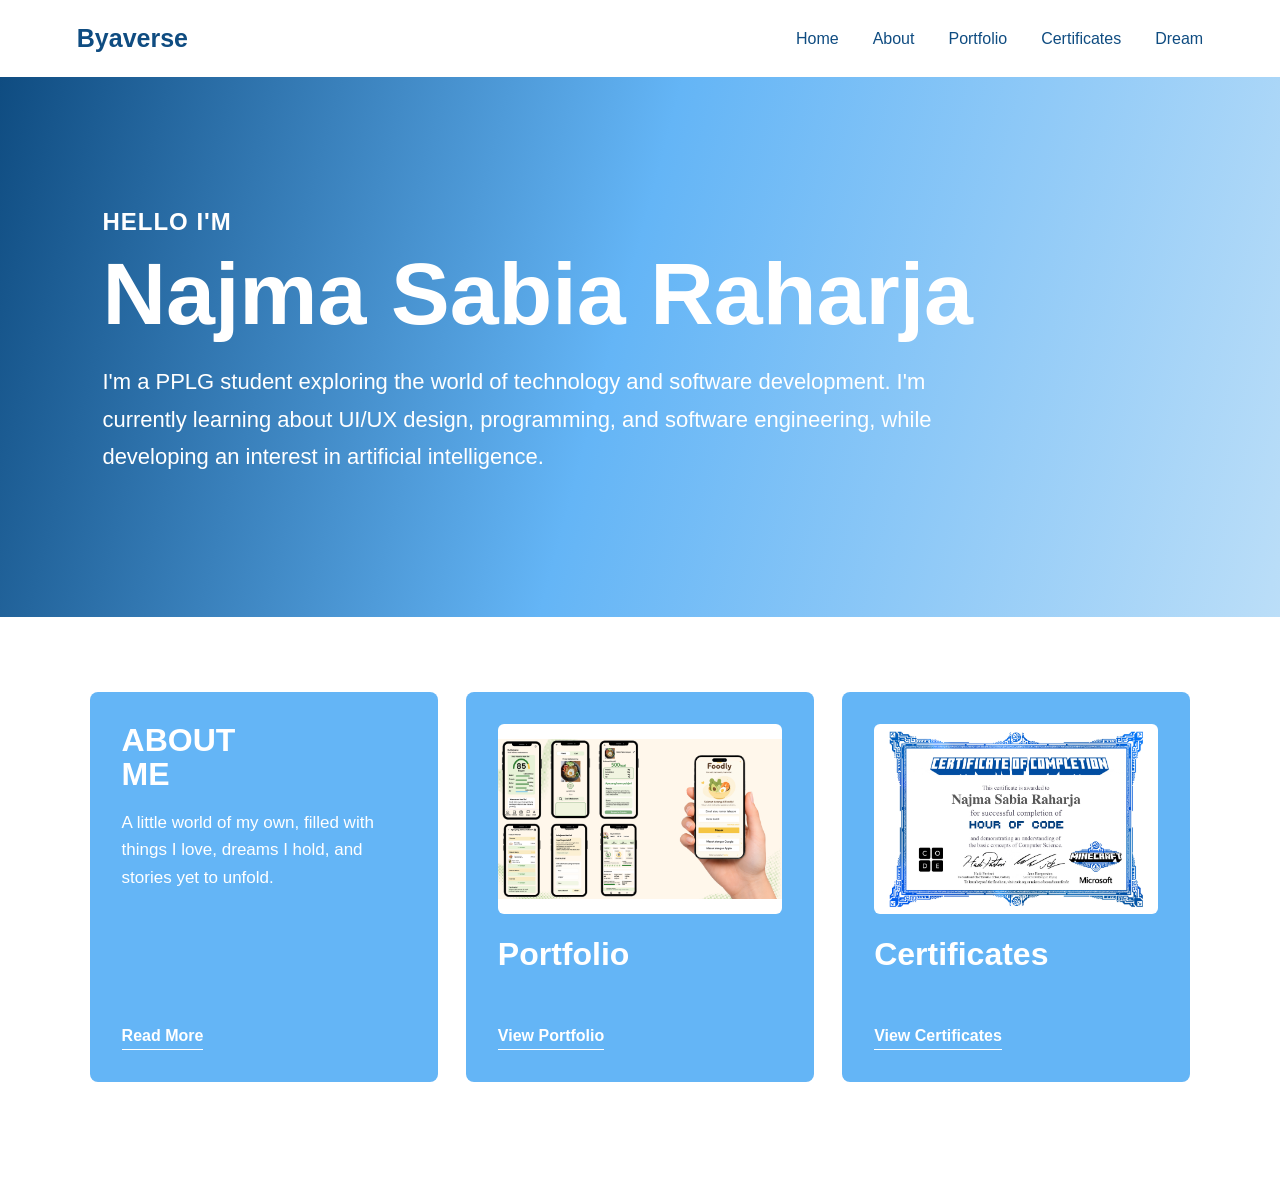
<file: index.html>
<!DOCTYPE html>
<html lang="en">
<head>
    <meta charset="UTF-8">
    <meta name="viewport" content="width=device-width, initial-scale=1.0">
    <title>Byaverse</title>
    <link rel="stylesheet" href="byaverse.css">
</head>
<body>
<nav>
      <a href="index.html">Byaverse</a>

      <div>
            <a href="index.html">Home</a>
            <a href="about.html">About</a>
            <a href="portfolio.html">Portfolio</a>
            <a href="certificates.html">Certificates</a>
            <a href="dream.html">Dream</a>
        </div>
</nav>

<section id="hero">

        <p>HELLO I'M</p>

        <h1>Najma Sabia Raharja</h1>

        <p>
            I'm a PPLG student exploring the world of technology and
            software development. I'm currently learning about UI/UX
            design, programming, and software engineering, while
            developing an interest in artificial intelligence.
        </p>

</section>

<main>
    <section id="about-preview">

            <h2>ABOUT<br>ME</h2>

            <p>
                A little world of my own, filled with things I love,
                dreams I hold, and stories yet to unfold.
            </p>

            <a href="about.html">Read More</a>

    </section>

    <section id="portfolio-preview">

            <img
                src="1790066400_Presentasi startup.png"
                alt="Foodly application project"
            >

            <h2>Portfolio</h2>

            <a href="portfolio.html">View Portfolio</a>

    </section>

     <section id="certificate-preview">

            <img
                src="certificate_1790739089_6abc829163220.jpg"
                alt="Certificate"
            >

            <h2>Certificates</h2>

            <a href="certificates.html">View Certificates</a>

    </section>

</main>

<script src="byaverse.js"></script>

</body>
</html>
</file>
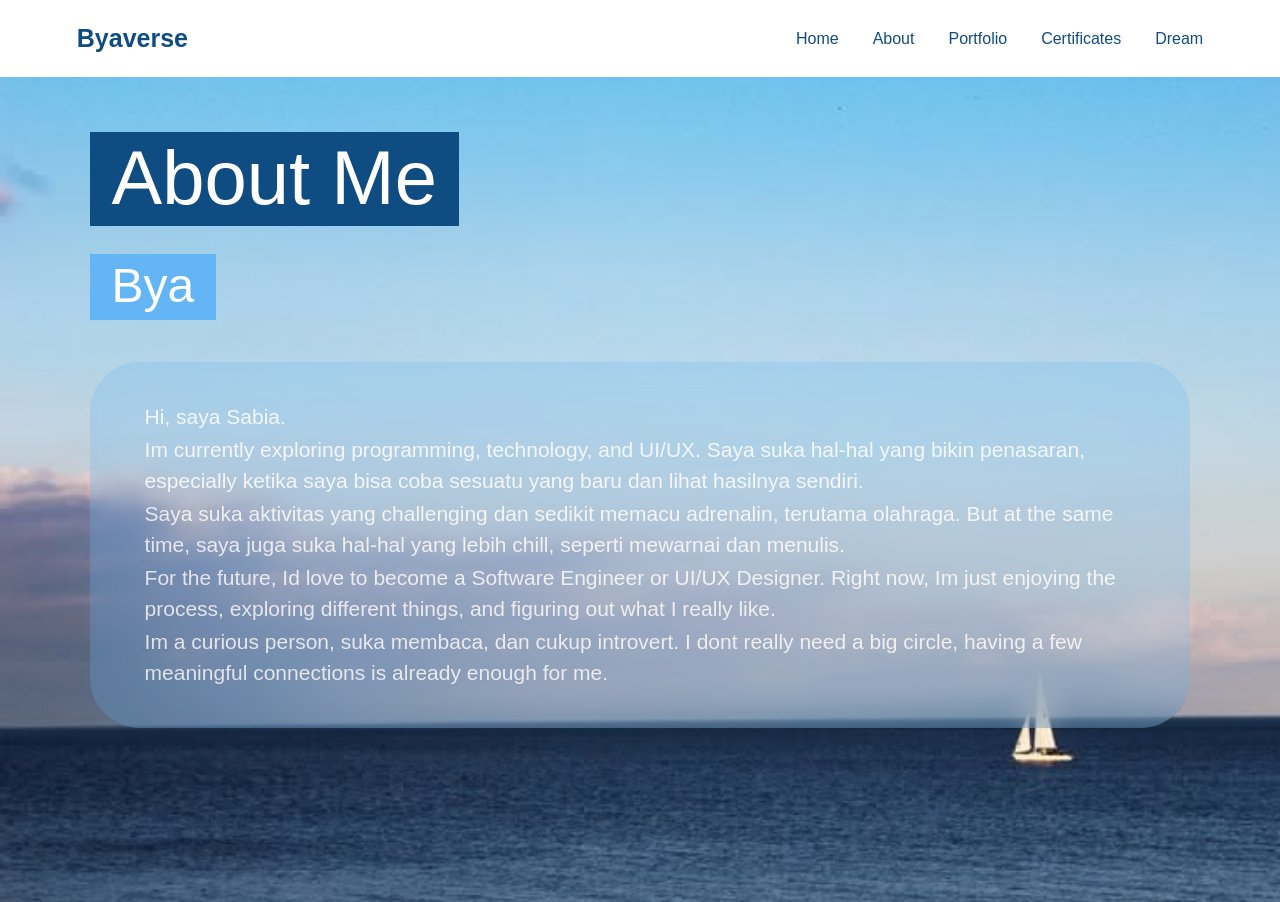
<file: about.html>
<!DOCTYPE html>
<html lang="en">
<head>
    <meta charset="UTF-8">
    <meta name="viewport" content="width=device-width, initial-scale=1.0">
    <title>About | Byaverse</title>
    <link rel="stylesheet" href="byaverse.css">
</head>
<body>
   <nav>
        <a href="index.html">Byaverse</a>

        <div>
            <a href="index.html">Home</a>
            <a href="about.html">About</a>
            <a href="portfolio.html">Portfolio</a>
            <a href="certificates.html">Certificates</a>
            <a href="dream.html">Dream</a>
        </div>
    </nav>
    
    <main>

        <section id="about">

            <h1>About Me</h1>

            <h2>Bya</h2>


            <div class="about-content">

                <p>
                    Hi, saya Sabia.
                </p>

                <p>
                    Im currently exploring programming, technology, and UI/UX.
                    Saya suka hal-hal yang bikin penasaran, especially ketika
                    saya bisa coba sesuatu yang baru dan lihat hasilnya sendiri.
                </p>

                <p>
                    Saya suka aktivitas yang challenging dan sedikit memacu
                    adrenalin, terutama olahraga. But at the same time,
                    saya juga suka hal-hal yang lebih chill,
                    seperti mewarnai dan menulis.
                </p>

                <p>
                    For the future, Id love to become a Software Engineer
                    or UI/UX Designer. Right now, Im just enjoying the process,
                    exploring different things, and figuring out what I really like.
                </p>

                <p>
                    Im a curious person, suka membaca, dan cukup introvert.
                    I dont really need a big circle, having a few meaningful
                    connections is already enough for me.
                </p>

            </div>

        </section>

    </main>

    <script src="byaverse.js"></script>

</body>
</html>
</file>
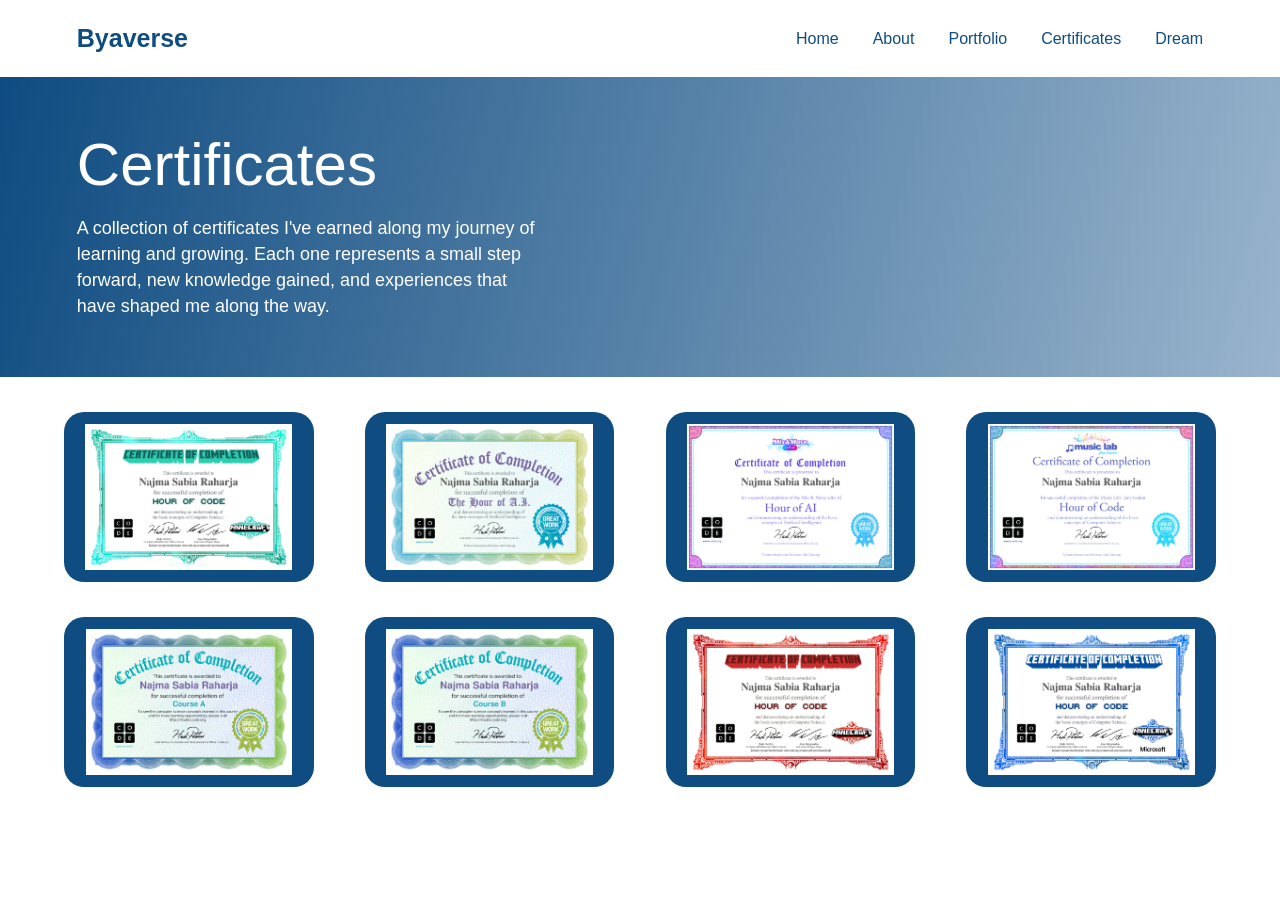
<file: certificates.html>
<!DOCTYPE html>
<html lang="en">
<head>
    <meta charset="UTF-8">
    <meta name="viewport" content="width=device-width, initial-scale=1.0">
    <title>Certificates | Byavers</title>
    <link rel="stylesheet" href="byaverse.css">
</head>
<body class="certificates-page">
     <nav>
        <a href="index.html">Byaverse</a>

        <div>
            <a href="index.html">Home</a>
            <a href="about.html">About</a>
            <a href="portfolio.html">Portfolio</a>
            <a href="certificates.html">Certificates</a>
            <a href="dream.html">Dream</a>
        </div>
    </nav>

<main>
    <section id="certificates">

            <h1>Certificates</h1>

            <p>
                A collection of certificates I've earned along my
                journey of learning and growing. Each one represents
                a small step forward, new knowledge gained, and
                experiences that have shaped me along the way.
            </p>

    </section>

     <section id="certificate-gallery">

            <article class="certificate">
                <img
                    src="certificate_1790065313_6ab23aa14c6b7.jpg"
                    alt="Certificate 1"
                >
            </article>

            <article class="certificate">
                <img
                    src="certificate_1790337892_6ab663645c5ae.jpg"
                    alt="Certificate 2"
                >
            </article>

            <article class="certificate">
                <img
                    src="certificate_1790337964_6ab663ac13aa3.jpg"
                    alt="Certificate 3"
                >
            </article>

            <article class="certificate">
                <img
                    src="certificate_1790345337_6ab68079adaff.jpg"
                    alt="Certificate 4"
                >
            </article>

            <article class="certificate">
                <img
                    src="certificate_1790358232_6ab6b2d8e97b6.jpg"
                    alt="Certificate 5"
                >
            </article>

            <article class="certificate">
                <img
                    src="certificate_1790382915_6ab713432c566.jpg"
                    alt="Certificate 6"
                >
            </article>

            <article class="certificate">
                <img
                    src="certificate_1790739050_6abc826a6cfb8.jpg"
                    alt="Certificate 7"
                >
            </article>

            <article class="certificate">
                <img
                    src="certificate_1790739089_6abc829163220.jpg"
                    alt="Certificate 8"
                >
            </article>

        </section>

</main>

<script src="byaverse.js"></script>

</body>
</html>
</file>
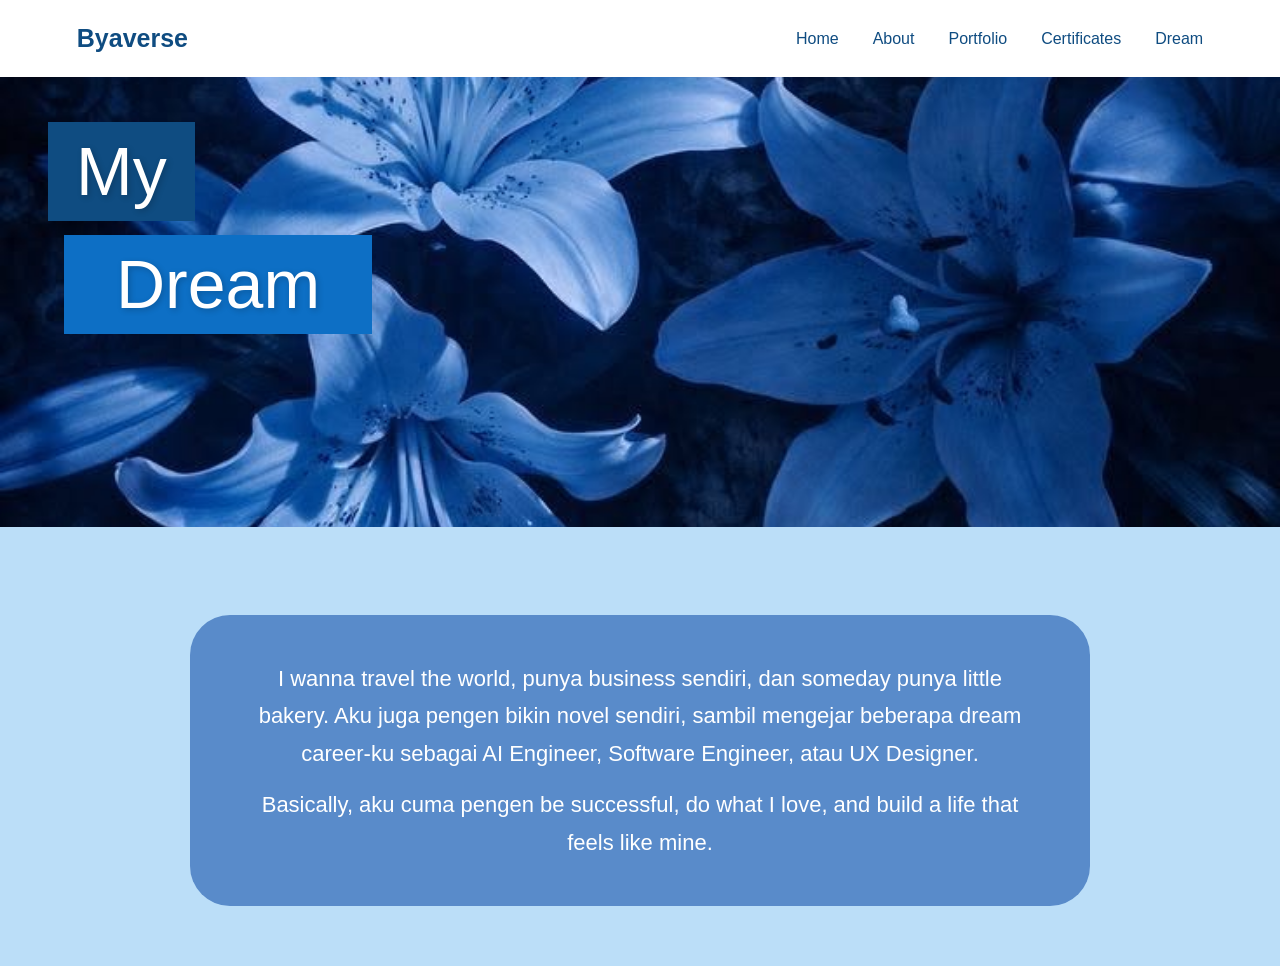
<file: dream.html>
<!DOCTYPE html>
<html lang="en">
<head>
    <meta charset="UTF-8">
    <meta name="viewport" content="width=device-width, initial-scale=1.0">
    <title>Dream | Byaverse</title>
    <link rel="stylesheet" href="byaverse.css">
</head>
<body class="dream-page">
     <nav>
        <a href="index.html">Byaverse</a>

        <div>
            <a href="index.html">Home</a>
            <a href="about.html">About</a>
            <a href="portfolio.html">Portfolio</a>
            <a href="certificates.html">Certificates</a>
            <a href="dream.html">Dream</a>
        </div>
    </nav>

    <main>

        <section id="dream">

            <h1>My</h1>

            <h2>Dream</h2>
        </section>

        <section id="dream-content">


            <div class="dream-box">

                <p>
                    I wanna travel the world, punya business sendiri,
                    dan someday punya little bakery. Aku juga pengen
                    bikin novel sendiri, sambil mengejar beberapa dream
                    career-ku sebagai AI Engineer, Software Engineer,
                    atau UX Designer.
                </p>

                <p>
                    Basically, aku cuma pengen be successful, do what I love,
                    and build a life that feels like mine.
                </p>

            </div>
        </section>    
        
    </main>

    <script src="byaverse.js"></script>

</body>
</html>
</file>
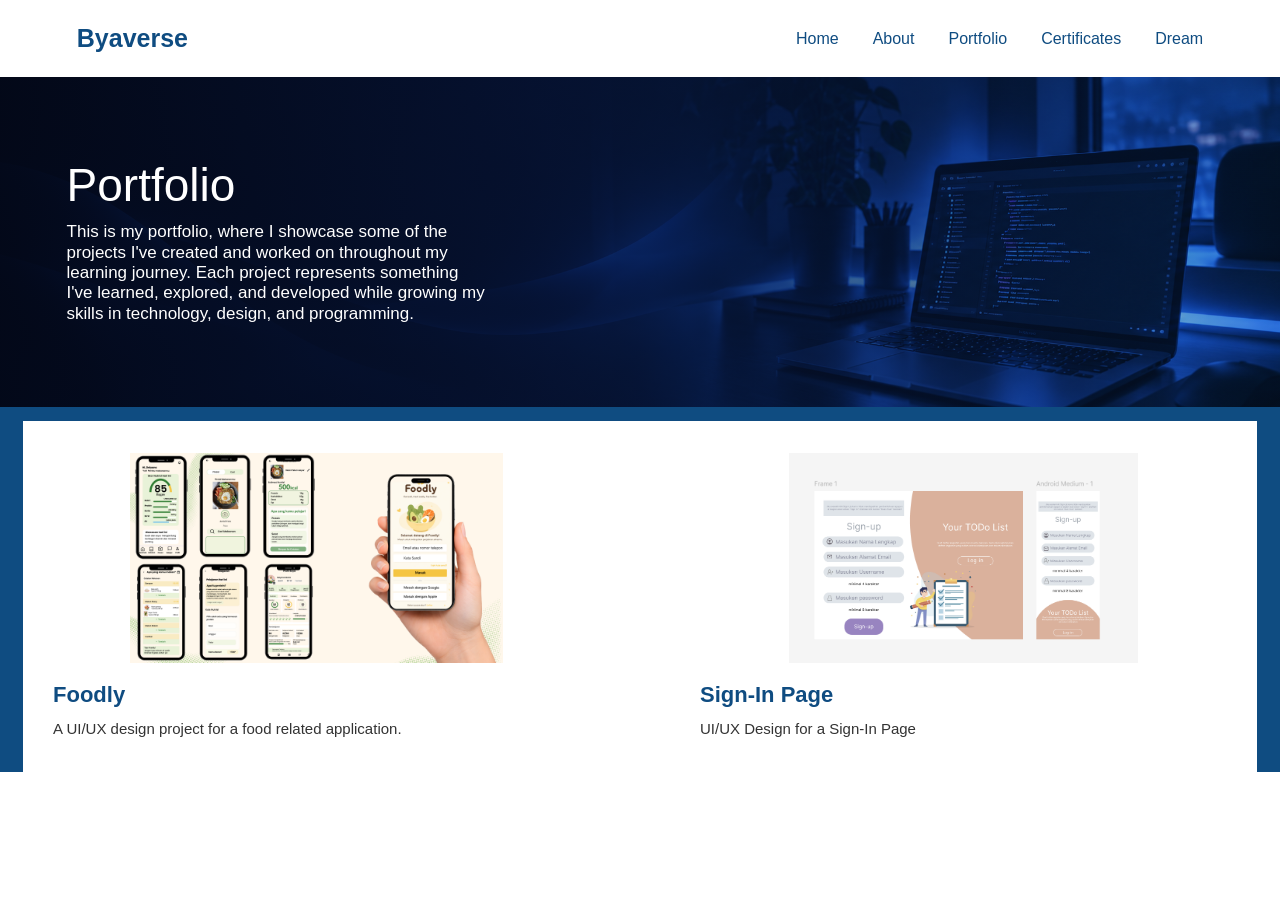
<file: portfolio.html>
<!DOCTYPE html>
<html lang="en">
<head>
    <meta charset="UTF-8">
    <meta name="viewport" content="width=device-width, initial-scale=1.0">
    <title>Portfolio | Byaverse</title>
    <link rel="stylesheet" href="byaverse.css">
</head>
<body class="portfolio-page">
    <nav>
        <a href="index.html">Byaverse</a>

        <div>
            <a href="index.html">Home</a>
            <a href="about.html">About</a>
            <a href="portfolio.html">Portfolio</a>
            <a href="certificates.html">Certificates</a>
            <a href="dream.html">Dream</a>
        </div>
    </nav>

    <main class="portfolio-main">
         <section id="portfolio">

            <h1>Portfolio</h1>

            <p>
                This is my portfolio, where I showcase some of the
                projects I've created and worked on throughout my
                learning journey. Each project represents something
                I've learned, explored, and developed while growing
                my skills in technology, design, and programming.
            </p>

        </section>

        <section id="projects">

            
            <article class="project">

                <img
                    src="1790066400_Presentasi startup.png"
                    alt="Foodly application project"
                >

                <h2>Foodly</h2>

                <p>
                    A UI/UX design project for a food related application.
                </p>

            </article>


            
            <article class="project">

                <img
                    src="1790906650_Cuplikan layar 2026-10-02 090207.png"
                    alt="To Do List application project"
                >

                <h2>Sign-In Page</h2>

                <p>
                    UI/UX Design for a Sign-In Page
                </p>

            </article>

        </section>

    </main>

    <script src="byaverse.js"></script>

</body>
</html>
</file>
<file: byaverse.css>
* {
    margin: 0;
    padding: 0;
    box-sizing: border-box;
}

html {
    scroll-behavior: smooth;
}

body {
    font-family: 'Inter', Arial, sans-serif;
    background: #FFFFFF;
    color: #0F4C81;
}

nav {
    width: 100%;
    padding: 24px 6vw;
    display: flex;
    align-items: center;
    justify-content: space-between;
    background: #FFFFFF;
}

nav > a {
    color: #0F4C81;
    text-decoration: none;
    font-size: 25px;
    font-weight: 700;
}

nav div {
    display: flex;
    align-items: center;
    gap: 34px;
}

nav div a {
    color: #0F4C81;
    text-decoration: none;
    font-size: 16px;
    font-weight: 500;
    transition: 0.3s ease;
}

nav div a:hover {
    color: #64B5F6;
}

#hero {
    min-height: 540px;
    padding: 90px 8vw 100px;
    display: flex;
    flex-direction: column;
    justify-content: center;
    background: linear-gradient(
        105deg,
        #0F4C81 0%,
        #64B5F6 48%,
        #BBDEF8 100%
    );
    color: #FFFFFF;
}

#hero p:first-child {
    margin-bottom: 14px;
    font-size: 24px;
    font-weight: 600;
    letter-spacing: 1px;
}

#hero h1 {
    max-width: 1000px;
    margin-bottom: 25px;
    font-size: clamp(48px, 7vw, 88px);
    line-height: 1;
    font-weight: 700;
}

#hero p:last-child {
    max-width: 850px;
    font-size: clamp(17px, 2vw, 22px);
    line-height: 1.7;
    font-weight: 400;
}

main {
    width: 100%;
    padding: 75px 7vw 100px;
    display: grid;
    grid-template-columns: repeat(3, 1fr);
    gap: 28px;
    background: #FFFFFF;
}

#about-preview,
#portfolio-preview,
#certificate-preview {
    min-height: 390px;
    padding: 32px;
    display: flex;
    flex-direction: column;
    align-items: flex-start;
    background: #64B5F6;
    border-radius: 8px;
    color: #FFFFFF;
}

#about-preview h2,
#portfolio-preview h2,
#certificate-preview h2 {
    margin-bottom: 18px;
    font-size: 32px;
    line-height: 1.05;
    font-weight: 700;
}

#about-preview p {
    max-width: 360px;
    margin-bottom: 25px;
    font-size: 17px;
    line-height: 1.6;
}

#about-preview a,
#portfolio-preview a,
#certificate-preview a {
    margin-top: auto;
    color: #FFFFFF;
    font-size: 16px;
    font-weight: 600;
    text-decoration: none;
    border-bottom: 1px solid #FFFFFF;
    padding-bottom: 4px;
    transition: 0.3s ease;
}

#about-preview a:hover,
#portfolio-preview a:hover,
#certificate-preview a:hover {
    opacity: 0.7;
}

#portfolio-preview img,
#certificate-preview img {
    width: 100%;
    height: 190px;
    margin-bottom: 24px;
    object-fit: contain;
    border-radius: 6px;
    background: #FFFFFF;
}

@media (max-width: 900px) {
    nav {
        padding: 22px 5vw;
    }

    nav div {
        gap: 18px;
    }

    nav div a {
        font-size: 14px;
    }

    #hero {
        min-height: 500px;
        padding: 75px 7vw 80px;
    }

    main {
        grid-template-columns: 1fr;
        padding: 60px 7vw 80px;
    }

    #about-preview,
    #portfolio-preview,
    #certificate-preview {
        min-height: 340px;
    }
}

@media (max-width: 600px) {
    nav {
        padding: 20px 6vw;
        flex-direction: column;
        align-items: flex-start;
        gap: 18px;
    }

    nav > a {
        font-size: 23px;
    }

    nav div {
        width: 100%;
        gap: 14px;
        flex-wrap: wrap;
    }

    nav div a {
        font-size: 13px;
    }

    #hero {
        min-height: 500px;
        padding: 65px 7vw 75px;
    }

    #hero p:first-child {
        font-size: 18px;
    }

    #hero h1 {
        font-size: clamp(42px, 12vw, 64px);
        line-height: 1.05;
    }

    #hero p:last-child {
        font-size: 16px;
        line-height: 1.6;
    }

    main {
        padding: 45px 6vw 65px;
        gap: 20px;
    }

    #about-preview,
    #portfolio-preview,
    #certificate-preview {
        min-height: 330px;
        padding: 25px;
    }

    #about-preview h2,
    #portfolio-preview h2,
    #certificate-preview h2 {
        font-size: 28px;
    }

    #about-preview p {
        font-size: 15px;
    }

    #portfolio-preview img,
    #certificate-preview img {
        height: 160px;
    }
}


body:has(#about) > main {
    display: block;
    width: 100%;
    padding: 0;
    margin: 0;
    background: transparent;
}

#about {
    width: 100%;
    min-height: calc(100vh - 75px);
    padding: 55px 7vw 70px;
    background-image: url("WhatsApp Image 2026-10-18 at 17.05.22.jpeg");
    background-size: cover;
    background-position: center;
    background-repeat: no-repeat;
}

#about h1 {
    width: fit-content;
    margin-bottom: 28px;
    padding: 8px 22px 10px;
    background: #0F4C81;
    color: #FFFFFF;
    font-family: Arial, sans-serif;
    font-size: clamp(42px, 6vw, 76px);
    line-height: 1;
    font-weight: 400;
}

#about h2 {
    width: fit-content;
    margin-bottom: 42px;
    padding: 8px 22px 10px;
    background: #64B5F6;
    color: #FFFFFF;
    font-family: Arial, sans-serif;
    font-size: clamp(30px, 4vw, 48px);
    line-height: 1;
    font-weight: 400;
}

.about-content {
    width: 100%;
    padding: 40px 55px;
    background: rgba(100, 181, 246, 0.3);
    backdrop-filter: blur(15px);
    -webkit-backdrop-filter: blur(15px);
    opacity: 0.8;
    border-radius: 50px;
    color: #FFFFFF;
    font-family: 'Mona Sans', 'Inter', Arial, sans-serif;
}

.about-content p {
    margin-bottom: 3px;
    font-size: clamp(16px, 1.8vw, 21px);
    line-height: 1.45;
    font-weight: 400;
}

.about-content p:last-child {
    margin-bottom: 0;
}

@media (max-width: 900px) {
    #about {
        padding: 45px 6vw 70px;
    }

    .about-content {
        padding: 35px 40px;
    }
}

@media (max-width: 600px) {
    #about {
        min-height: calc(100vh - 130px);
        padding: 35px 6vw 55px;
        background-position: center;
    }

    #about h1 {
        margin-bottom: 20px;
        padding: 7px 17px 9px;
    }

    #about h2 {
        margin-bottom: 28px;
        padding: 7px 17px 9px;
    }

    .about-content {
        padding: 28px 25px;
        border-radius: 35px;
    }

    .about-content p {
        font-size: 15px;
        line-height: 1.5;
    }
}


body.portfolio-page > main {
    display: block;
    width: 100%;
    margin: 0;
    padding: 0;
    background: #0F4C81;
}

#portfolio {
    width: 100%;
    min-height: clamp(260px, 32vw, 330px);
    padding: 45px 5.2vw;
    display: flex;
    flex-direction: column;
    justify-content: center;
    align-items: flex-start;
    background-image:
        linear-gradient(
            90deg,
            rgba(3, 8, 24, 0.94) 0%,
            rgba(6, 18, 50, 0.82) 43%,
            rgba(15, 76, 129, 0.18) 100%
        ),
        url("Midnight Code Workspace.png");
    background-size: cover;
    background-position: center;
    background-repeat: no-repeat;
    color: #FFFFFF;
    font-family: Arial, sans-serif;
}

#portfolio h1 {
    margin: 0 0 12px;
    font-family: Arial, sans-serif;
    font-size: clamp(36px, 5.5vw, 46px);
    line-height: 1.1;
    font-weight: 400;
}

#portfolio p {
    width: 100%;
    max-width: 420px;
    margin: 0;
    font-family: Arial, sans-serif;
    font-size: clamp(15px, 1.8vw, 17px);
    line-height: 1.2;
    font-weight: 400;
}

#projects {
    display: grid;
    grid-template-columns: repeat(2, minmax(0, 1fr));
    align-items: start;
    gap: clamp(36px, 10vw, 120px);
    margin: 14px 1.8vw 17px;
    padding: clamp(24px, 3.5vw, 32px) clamp(18px, 2.5vw, 30px);
    background: #FFFFFF;
    color: #0F4C81;
    font-family: Arial, sans-serif;
}

#projects .project {
    min-width: 0;
    display: flex;
    flex-direction: column;
    align-items: stretch;
}

#projects .project img {
    display: block;
    width: 100%;
    height: clamp(150px, 22vw, 210px);
    margin-bottom: 18px;
    object-fit: contain;
}

#projects .project h2 {
    margin: 0 0 8px;
    color: #0F4C81;
    font-family: Arial, sans-serif;
    font-size: 22px;
    line-height: 1.3;
    font-weight: 600;
}

#projects .project p {
    margin: 0;
    color: #333333;
    font-family: Arial, sans-serif;
    font-size: 15px;
    line-height: 1.5;
}

@media (max-width: 650px) {
    #portfolio {
        min-height: 270px;
        padding: 40px 6vw;
        background-position: center;
    }

    #portfolio h1 {
        font-size: 36px;
    }

    #portfolio p {
        max-width: 100%;
        font-size: 15px;
        line-height: 1.35;
    }

    #projects {
        grid-template-columns: 1fr;
        gap: 32px;
        margin: 10px 10px 14px;
        padding: 24px 18px;
    }

    #projects .project img {
        height: clamp(180px, 55vw, 260px);
        margin-bottom: 14px;
    }

    #projects .project h2 {
        font-size: 20px;
    }
}


body.certificates-page > main {
    width: 100%;
    margin: 0;
    padding: 0;
    display: block;
    background: #FFFFFF;
}

body.certificates-page #certificates {
    width: 100%;
    min-height: 300px;
    padding: 55px 6vw;
    display: flex;
    flex-direction: column;
    justify-content: center;
    align-items: flex-start;
    background: linear-gradient(
        105deg,
        #0F4C81 0%,
        #99B4CC 100%
    );
    color: #FFFFFF;
    font-family: Arial, sans-serif;
    box-sizing: border-box;
}

body.certificates-page #certificates h1 {
    margin: 0 0 20px;
    color: #FFFFFF;
    font-family: Arial, sans-serif;
    font-size: clamp(42px, 6vw, 60px);
    line-height: 1;
    font-weight: 400;
}

body.certificates-page #certificates p {
    max-width: 470px;
    margin: 0;
    color: #FFFFFF;
    font-family: Arial, sans-serif;
    font-size: clamp(15px, 1.8vw, 18px);
    line-height: 1.45;
    font-weight: 400;
}

body.certificates-page #certificate-gallery {
    width: 100%;
    padding: 35px 5vw 45px;
    display: grid;
    grid-template-columns: repeat(4, minmax(0, 1fr));
    gap: 35px 4vw;
    background: #FFFFFF;
    box-sizing: border-box;
}

body.certificates-page .certificate {
    width: 100%;
    height: 170px;
    padding: 12px;
    display: flex;
    align-items: center;
    justify-content: center;
    background: #0F4C81;
    border-radius: 20px;
    overflow: hidden;
    box-sizing: border-box;
}

body.certificates-page .certificate img {
    width: 100%;
    height: 100%;
    display: block;
    object-fit: contain;
}

@media (max-width: 900px) {
    body.certificates-page #certificate-gallery {
        grid-template-columns: repeat(2, minmax(0, 1fr));
        gap: 28px;
        padding: 30px 6vw 40px;
    }

    body.certificates-page .certificate {
        height: 180px;
    }
}

@media (max-width: 600px) {
    body.certificates-page #certificates {
        min-height: 280px;
        padding: 45px 7vw;
    }

    body.certificates-page #certificates h1 {
        font-size: 40px;
    }

    body.certificates-page #certificates p {
        font-size: 15px;
    }

    body.certificates-page #certificate-gallery {
        grid-template-columns: 1fr;
        gap: 22px;
        padding: 25px 7vw 35px;
    }

    body.certificates-page .certificate {
        height: 200px;
    }
}


body.dream-page {
    min-height: 100vh;
    display: flex;
    flex-direction: column;
    background: #BBDEF8;
}

/* MAIN */
body.dream-page > main {
    width: 100%;
    flex: 1;
    margin: 0;
    padding: 0;
    display: flex;
    flex-direction: column;
    background: #BBDEF8;
}

/* HERO SECTION */
body.dream-page #dream {
    width: 100%;
    height: 50vh;
    min-height: 350px;
    flex-shrink: 0;
    padding: 45px 0 35px 48px;

    display: flex;
    flex-direction: column;
    align-items: flex-start;
    justify-content: flex-start;

    background-image: url("00eb65a9c45cf5923fa0a7e5a3216ad4.jpg");
    background-size: cover;
    background-position: center;
    background-repeat: no-repeat;

    box-sizing: border-box;
}

/* JUDUL MY */
body.dream-page #dream h1 {
    width: fit-content;
    margin: 0;
    padding: 12px 28px;

    background: #0F4C81;
    color: #FFFFFF;

    font-family: Arial, sans-serif;
    font-size: 68px;
    font-weight: 500;
    line-height: 1.1;

    text-shadow: 2px 2px 6px rgba(0, 0, 0, 0.2);
    box-sizing: border-box;
}

/* JUDUL DREAM */
body.dream-page #dream h2 {
    width: fit-content;
    margin: 14px 0 0 16px;
    padding: 12px 52px;

    background: #0D6FC5;
    color: #FFFFFF;

    font-family: Arial, sans-serif;
    font-size: 68px;
    font-weight: 500;
    line-height: 1.1;

    text-shadow: 2px 2px 6px rgba(0, 0, 0, 0.2);
    box-sizing: border-box;
}

/* DREAM CONTENT */
body.dream-page #dream-content {
    width: 100%;
    flex: 1;
    padding: 60px 40px;

    display: flex;
    justify-content: center;
    align-items: flex-start;

    background: #BBDEF8;
    box-sizing: border-box;
}

/* BOX BIRU */
body.dream-page .dream-box {
    width: 75%;
    max-width: 1000px;
    padding: 45px 50px;

    background: #598BCA;
    border-radius: 40px;
    color: #FFFFFF;

    font-family: Arial, sans-serif;
    text-align: center;
    box-sizing: border-box;
}

/* TULISAN BOX */
body.dream-page .dream-box p {
    margin: 0;
    color: #FFFFFF;

    font-family: Arial, sans-serif;
    font-size: 22px;
    font-weight: 400;
    line-height: 1.7;
}

body.dream-page .dream-box p + p {
    margin-top: 14px;
}

/* RESPONSIVE MOBILE */
@media (max-width: 600px) {
    body.dream-page #dream {
        height: 50vh;
        min-height: 280px;
        padding: 35px 0 30px 20px;
    }

    body.dream-page #dream h1 {
        font-size: 46px;
        padding: 9px 20px;
    }

    body.dream-page #dream h2 {
        margin: 10px 0 0 10px;
        padding: 9px 34px;
        font-size: 46px;
    }

    body.dream-page #dream-content {
        padding: 35px 6vw 40px;
    }

    body.dream-page .dream-box {
        width: 100%;
        max-width: 100%;
        padding: 30px 24px;
        border-radius: 28px;
    }

    body.dream-page .dream-box p {
        font-size: 17px;
        line-height: 1.7;
    }
}

.image-popup {
    position: fixed;
    inset: 0;
    z-index: 99999;
    display: flex;
    align-items: center;
    justify-content: center;
    padding: 30px;
    background: rgba(0, 0, 0, 0.75);
}

.image-popup img {
    max-width: 90%;
    max-height: 90%;
    object-fit: contain;
    border-radius: 10px;
}

.certificate img,
.project img {
    cursor: pointer;
}
</file>
